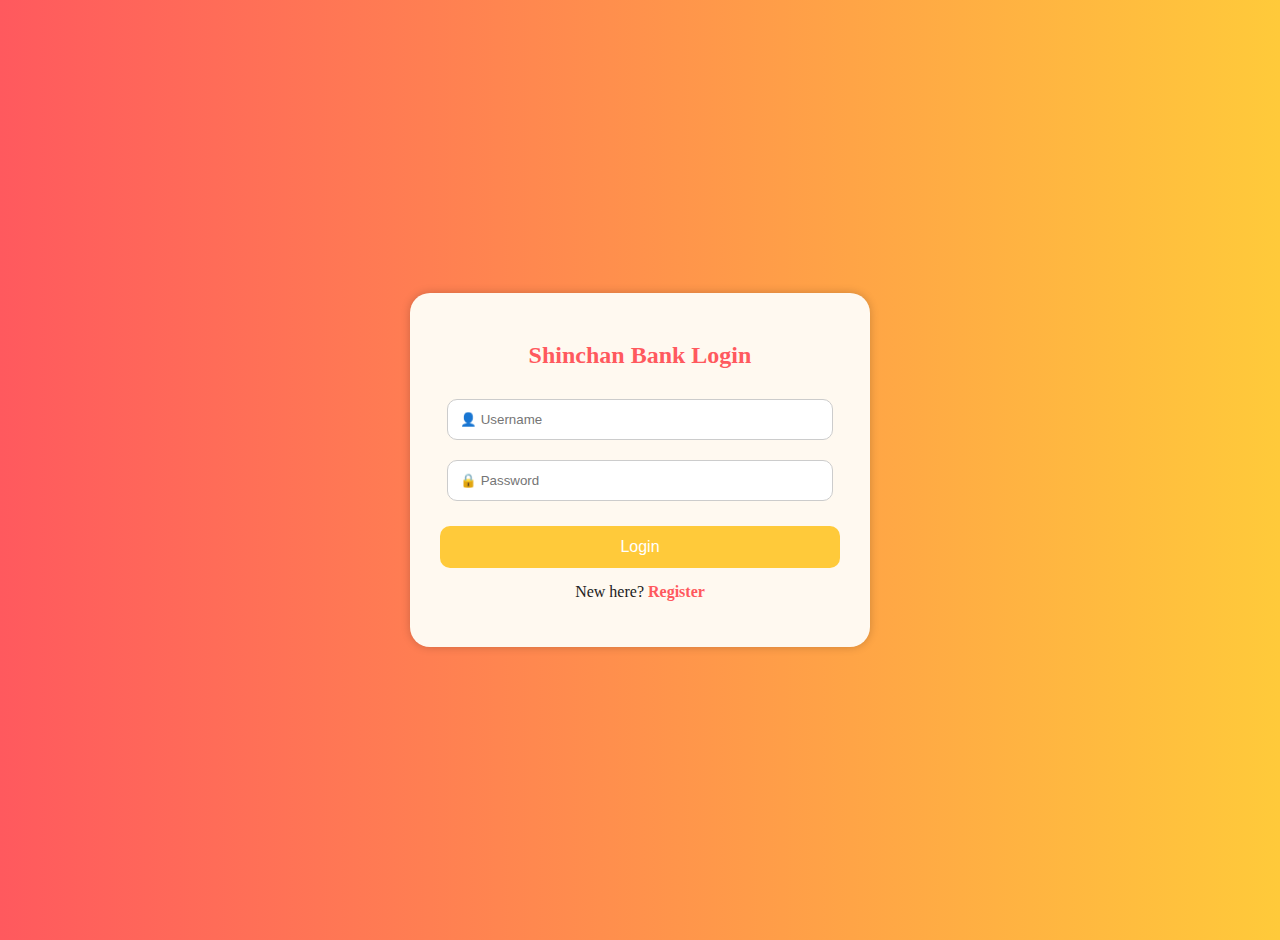
<file: bank/login.html>
<!DOCTYPE html>
<html lang="en">
<head>
  <meta charset="UTF-8" />
  <meta name="viewport" content="width=device-width, initial-scale=1.0"/>
  <title>Login - Shinchan Bank</title>
  <link rel="stylesheet" href="style.css" />
  <style>
    body {
      font-family: 'Comic Sans MS', cursive;
      background: linear-gradient(to right, #ff595e, #ffca3a);
      display: flex;
      justify-content: center;
      align-items: center;
      height: 100vh;
    }

    .login-container {
      background-color: #fff9f0;
      padding: 30px;
      border-radius: 20px;
      box-shadow: 0 0 10px rgba(0,0,0,0.2);
      width: 90%;
      max-width: 400px;
      text-align: center;
    }

    .login-container h2 {
      color: #ff595e;
      margin-bottom: 20px;
    }

    .login-container input {
      width: 90%;
      padding: 12px;
      margin: 10px 0;
      border-radius: 10px;
      border: 1px solid #ccc;
    }

    .login-container button {
      background-color: #ffca3a;
      color: white;
      border: none;
      padding: 12px 20px;
      margin-top: 15px;
      border-radius: 10px;
      font-size: 16px;
      cursor: pointer;
      width: 100%;
    }

    .login-container button:hover {
      background-color: #ff595e;
    }

    .login-container p {
      margin-top: 15px;
    }

    .login-container a {
      color: #ff595e;
      text-decoration: none;
      font-weight: bold;
    }

    .login-container a:hover {
      text-decoration: underline;
    }
  </style>
</head>
<body>
  <div class="login-container">
    <h2>Shinchan Bank Login</h2>
    <input type="text" id="login-username" placeholder="👤 Username" required />
    <input type="password" id="login-password" placeholder="🔒 Password" required />
    <button onclick="login()">Login</button>
    <p>New here? <a href="register.html">Register</a></p>
  </div>

  <script>
    function login() {
      const username = document.getElementById("login-username").value.trim();
      const password = document.getElementById("login-password").value.trim();

      const users = JSON.parse(localStorage.getItem("users")) || [];

      const found = users.find(user => user.username === username && user.password === password);

      if (found) {
        localStorage.setItem("bankUser", JSON.stringify(found));
        alert("🎉 Login successful!");
        window.location.href = "dashboard.html";
      } else {
        alert("❌ Invalid username or password.");
      }
    }
  </script>
</body>
</html>
</file>
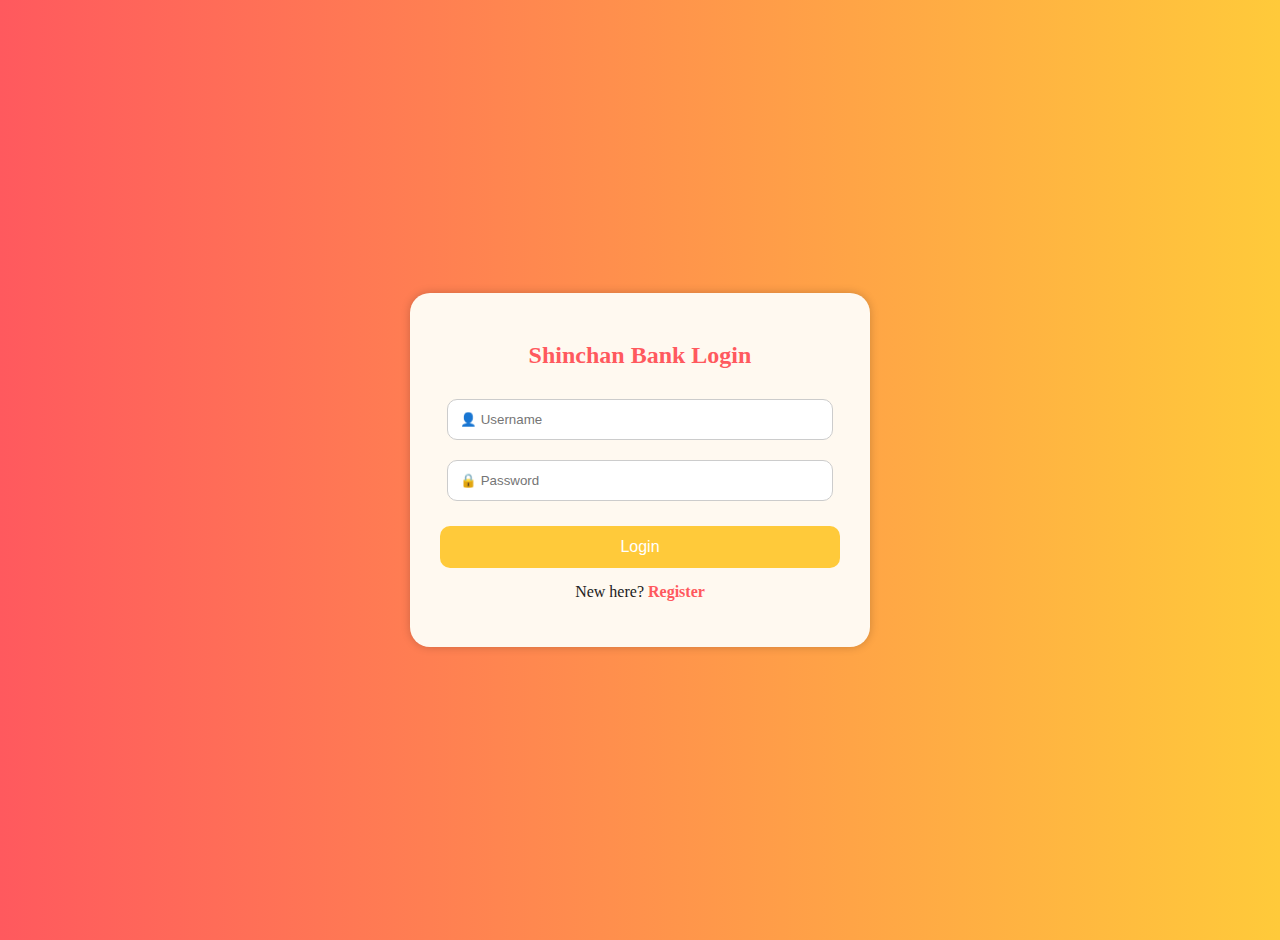
<file: bank/profile.html>
<!DOCTYPE html>
<html lang="en">
<head>
  <meta charset="UTF-8" />
  <meta name="viewport" content="width=device-width, initial-scale=1.0" />
  <title>User Profile - Shinchan Bank</title>
  <link rel="stylesheet" href="style.css" />
  <style>
    .profile-container {
      max-width: 600px;
      margin: 50px auto;
      background: var(--bg);
      padding: 30px;
      border-radius: 12px;
      box-shadow: 0 4px 10px rgba(0,0,0,0.1);
    }
    .profile-header {
      display: flex;
      align-items: center;
      gap: 20px;
      margin-bottom: 20px;
    }
    .profile-header img {
      width: 100px;
      height: 100px;
      border-radius: 50%;
      object-fit: cover;
      border: 4px solid var(--accent);
    }
    .profile-info label {
      font-weight: 600;
      margin-top: 12px;
      display: block;
    }
    .profile-info input, select {
      width: 100%;
      padding: 10px;
      margin-top: 4px;
      border-radius: 8px;
      border: 1px solid #ccc;
    }
    .profile-info button {
      margin-top: 20px;
      background: var(--primary);
      color: white;
      border: none;
      padding: 10px 20px;
      border-radius: 8px;
      font-weight: bold;
      cursor: pointer;
    }
    .profile-info button:hover {
      background: #d94449;
    }
    .remove-photo-btn {
      background: #888;
      margin-top: 5px;
      color: white;
      padding: 6px 12px;
      border: none;
      border-radius: 6px;
      cursor: pointer;
    }
    .back-btn {
      margin-bottom: 20px;
      background-color: var(--accent);
      color: black;
      padding: 8px 16px;
      border-radius: 8px;
      font-weight: bold;
      cursor: pointer;
    }
    body.dark-mode .profile-container {
      background: var(--dark-card);
      color: var(--dark-text);
    }
    body.dark-mode input, body.dark-mode select {
      background: #333;
      color: white;
      border-color: #555;
    }
  </style>
</head>
<body>
  <div class="profile-container">
    <button class="back-btn" onclick="window.location.href='dashboard.html'">⬅ Back to Dashboard</button>

    <div class="profile-header">
      <img id="preview" src="avatar.png" alt="Profile Image" />
      <div>
        <input type="file" id="photo-input" accept="image/*" />
        <button class="remove-photo-btn" onclick="removePhoto()">🗑 Remove Photo</button>
      </div>
    </div>

    <div class="profile-info">
      <label>Username</label>
      <input type="text" id="username-input" placeholder="Enter name" />

      <label>Phone Number</label>
      <input type="text" id="phone-input" placeholder="Enter phone number" />

      <label>Email</label>
      <input type="email" id="email-input" placeholder="Enter email" />

      <label>Account Number</label>
      <input type="text" id="account-input" placeholder="Enter account number" />

      <button onclick="saveProfile()">Save Profile</button>
    </div>
  </div>

  <!-- Dark Mode Switch -->
  <label class="switch" style="position: fixed; top: 20px; right: 20px;">
    <input type="checkbox" id="dark-mode-toggle">
    <span class="slider round"></span>
  </label>

  <script>
    const preview = document.getElementById('preview');
    const input = document.getElementById('photo-input');

    input.addEventListener('change', function (e) {
      const reader = new FileReader();
      reader.onload = function () {
        const user = JSON.parse(localStorage.getItem("bankUser"));
        if (user && user.email) {
          localStorage.setItem(`photo_${user.email}`, reader.result);
          preview.src = reader.result;
        }
      };
      reader.readAsDataURL(e.target.files[0]);
    });

    function removePhoto() {
      const user = JSON.parse(localStorage.getItem("bankUser"));
      if (user && user.email) {
        localStorage.removeItem(`photo_${user.email}`);
        preview.src = "avatar.png";
        alert("🗑️ Profile photo removed.");
      }
    }

    function saveProfile() {
      const user = JSON.parse(localStorage.getItem("bankUser"));
      if (!user) return;

      user.fullname = document.getElementById('username-input').value;
      user.phone = document.getElementById('phone-input').value;
      user.email = document.getElementById('email-input').value;
      user.accountNo = document.getElementById('account-input').value;

      localStorage.setItem("bankUser", JSON.stringify(user));

      const users = JSON.parse(localStorage.getItem("users")) || [];
      const index = users.findIndex(u => u.email === user.email);
      if (index !== -1) {
        users[index] = user;
        localStorage.setItem("users", JSON.stringify(users));
      }

      alert("✅ Profile saved!");
    }

    window.onload = function () {
      const user = JSON.parse(localStorage.getItem("bankUser"));
      if (!user) {
        alert("⚠️ Please log in again.");
        window.location.href = "login.html";
        return;
      }

      document.getElementById('username-input').value = user.fullname || user.username || "";
      document.getElementById('phone-input').value = user.phone || "";
      document.getElementById('email-input').value = user.email || "";
      document.getElementById('account-input').value = user.accountNo || "";

      const storedImg = localStorage.getItem(`photo_${user.email}`);
      preview.src = storedImg || "avatar.png";

      if (localStorage.getItem("darkMode") === "true") {
        document.body.classList.add("dark-mode");
        document.getElementById("dark-mode-toggle").checked = true;
      }
    };

    document.getElementById("dark-mode-toggle").addEventListener("change", function () {
      document.body.classList.toggle("dark-mode");
      localStorage.setItem("darkMode", document.body.classList.contains("dark-mode"));
    });
  </script>
</body>
</html>
</file>
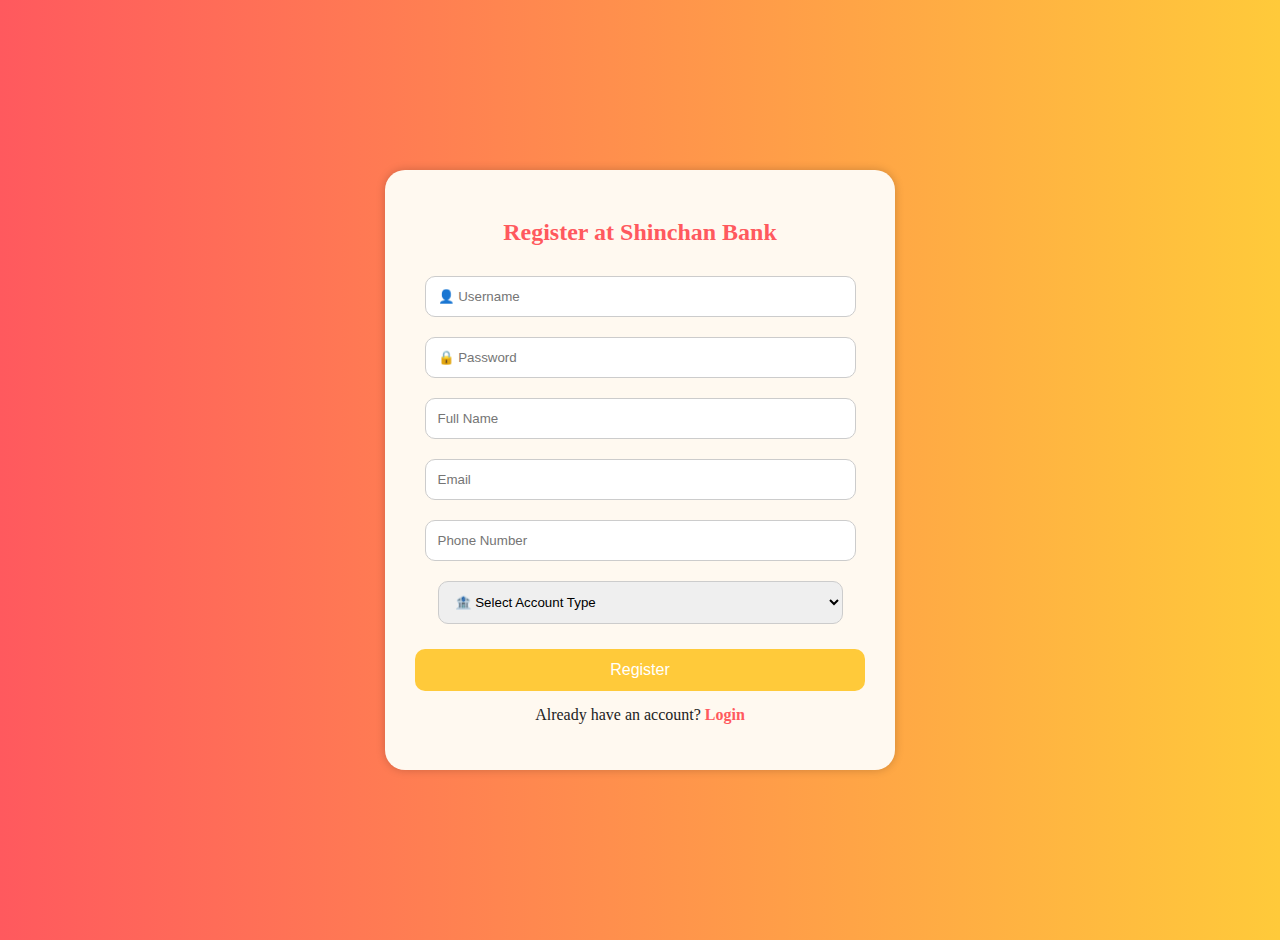
<file: bank/register.html>
<!DOCTYPE html>
<html lang="en">
<head>
  <meta charset="UTF-8" />
  <meta name="viewport" content="width=device-width, initial-scale=1.0"/>
  <title>Register - Shinchan Bank</title>
  <link rel="stylesheet" href="style.css" />
  <style>
    body {
      font-family: 'Comic Sans MS', cursive;
      background: linear-gradient(to right, #ff595e, #ffca3a);
      display: flex;
      justify-content: center;
      align-items: center;
      height: 100vh;
    }

    .register-container {
      background-color: #fff9f0;
      padding: 30px;
      border-radius: 20px;
      box-shadow: 0 0 10px rgba(0,0,0,0.2);
      width: 90%;
      max-width: 450px;
      text-align: center;
    }

    .register-container h2 {
      color: #ff595e;
      margin-bottom: 20px;
    }

    .register-container input,
    .register-container select {
      width: 90%;
      padding: 12px;
      margin: 10px 0;
      border-radius: 10px;
      border: 1px solid #ccc;
    }

    .register-container button {
      background-color: #ffca3a;
      color: white;
      border: none;
      padding: 12px 20px;
      margin-top: 15px;
      border-radius: 10px;
      font-size: 16px;
      cursor: pointer;
      width: 100%;
    }

    .register-container button:hover {
      background-color: #ff595e;
    }

    .register-container p {
      margin-top: 15px;
    }

    .register-container a {
      color: #ff595e;
      text-decoration: none;
      font-weight: bold;
    }

    .register-container a:hover {
      text-decoration: underline;
    }
  </style>
</head>
<body>
  <div class="register-container">
    <h2>Register at Shinchan Bank</h2>
    <input type="text" id="reg-username" placeholder="👤 Username" required />
    <input type="password" id="reg-password" placeholder="🔒 Password" required />
    <input type="text" id="reg-fullname" placeholder="Full Name" required />
    <input type="email" id="reg-email" placeholder="Email" required />
    <input type="text" id="reg-phone" placeholder="Phone Number" required />

    <select id="reg-account-type">
      <option value="">🏦 Select Account Type</option>
      <option value="Saving">Saving Account</option>
      <option value="Current">Current Account</option>
      <option value="FD">Fixed Deposit (FD)</option>
    </select>
    <button onclick="register()">Register</button>
    <p>Already have an account? <a href="login.html">Login</a></p>
  </div>

  <script>
    function register() {
      const username = document.getElementById("reg-username").value.trim();
      const email = document.getElementById("reg-email").value.trim().toLowerCase();
      const password = document.getElementById("reg-password").value.trim();
      const fullname = document.getElementById("reg-fullname").value.trim();
      const phone = document.getElementById("reg-phone").value.trim();
      const accountType = document.getElementById("reg-account-type").value;

      if (!username || !email || !password || !fullname || !phone || !accountType) {
        alert("🚫 Please fill in all fields.");
        return;
      }

      const users = JSON.parse(localStorage.getItem("users")) || [];

      const userExists = users.some(user => user.email === email);
      if (userExists) {
        alert("⚠️ Email already registered. Try another.");
        return;
      }

      const accountNo = Math.floor(1000000000 + Math.random() * 9000000000).toString();

      const newUser = {
        username,
        email,
        password,
        fullname,
        phone,
        accountType,
        accountNo,
        balance: 0,
        transactions: []
      };

      users.push(newUser);
      localStorage.setItem("users", JSON.stringify(users));

      alert("🎉 Registration successful! Please login.");
      window.location.href = "login.html";
    }
  </script>
</body>
</html>
</file>
<file: bank/style.css>
:root {
  --primary: #ff595e;
  --accent: #ffca3a;
  --bg: #fff9f0;
  --text: #222;
  --dark-bg: #1f1f1f;
  --dark-card: #2d2d2d;
  --dark-text: #eee;
}

body {
  font-family: 'Comic Neue', cursive;
  margin: 0;
  padding: 20px;
  background: var(--bg);
  color: var(--text);
  transition: 0.3s ease all;
}

.dark-mode {
  background: var(--dark-bg);
  color: var(--dark-text);
}

.container {
  max-width: 960px;
  margin: auto;
  background: white;
  padding: 25px;
  border-radius: 14px;
  box-shadow: 0 4px 12px rgba(0,0,0,0.1);
}

.dark-mode .container {
  background: var(--dark-card);
}

.header {
  display: flex;
  justify-content: space-between;
  align-items: center;
}

.user-profile {
  display: flex;
  align-items: center;
  gap: 15px;
}

.user-profile img {
  width: 40px;
  height: 40px;
  border-radius: 50%;
}

.logout-btn {
  background-color: var(--primary);
  color: white;
  padding: 8px 16px;
  border: none;
  border-radius: 8px;
  cursor: pointer;
}

.card {
  perspective: 1000px;
  margin-top: 20px;
  margin-bottom: 70px;
}

.card-inner {
  position: relative;
  width: 90%;
  height: 220px;
  transform-style: preserve-3d;
  transition: transform 0.8s;
}

.card-inner.flipped {
  transform: rotateY(180deg);
}

.card-front,
.card-back {
  position: absolute;
  width: 100%;
  height: 100%;
  border-radius: 12px;
  padding: 10px;
  background: linear-gradient(135deg, var(--primary), var(--accent));
  color: white;
  backface-visibility: hidden;
  box-shadow: 0 4px 10px rgba(0,0,0,0.1);
}

.card-back {
  transform: rotateY(180deg);
}

.tabs {
  display: flex;
  gap: 10px;
  margin: 30px 0 10px;
  flex-wrap: wrap;
}

.tab {
  background: var(--primary);
  color: white;
  border: none;
  padding: 10px 20px;
  border-radius: 6px;
  cursor: pointer;
}

.tab.active {
  background: var(--accent);
  color: black;
}

.tab-section {
  display: none;
  margin-top: 20px;
}

.tab-section.active-section {
  display: block;
}

.transaction-box {
  display: flex;
  gap: 20px;
  flex-wrap: wrap;
}

.form-block {
  flex: 1;
  min-width: 240px;
  display: flex;
  flex-direction: column;
}

.form-block input {
  padding: 10px;
  margin-bottom: 12px;
  border-radius: 6px;
  border: 1px solid #ccc;
}

.form-block button {
  background: var(--primary);
  color: white;
  border: none;
  padding: 10px;
  border-radius: 6px;
  cursor: pointer;
}

.history table {
  width: 100%;
  border-collapse: collapse;
  margin-top: 20px;
}

.history th, .history td {
  padding: 10px;
  border-bottom: 1px solid #ccc;
}

.positive {
  color: green;
}
.negative {
  color: red;
}

.switch {
  position: relative;
  display: inline-block;
  width: 40px;
  height: 22px;
}

.switch input {
  opacity: 0;
  width: 0;
  height: 0;
}

.slider.round {
  position: absolute;
  cursor: pointer;
  background-color: #ccc;
  border-radius: 34px;
  top: 0;
  left: 0;
  right: 0;
  bottom: 0;
  transition: .4s;
}

.slider.round::before {
  position: absolute;
  content: "";
  height: 16px;
  width: 16px;
  left: 4px;
  bottom: 3px;
  background-color: white;
  border-radius: 50%;
  transition: .4s;
}

input:checked + .slider.round {
  background-color: var(--primary);
}

input:checked + .slider.round::before {
  transform: translateX(16px);
}

@media (max-width: 768px) {
  .transaction-box {
    flex-direction: column;
  }
  .tabs {
    flex-direction: column;
  }
}
</file>
